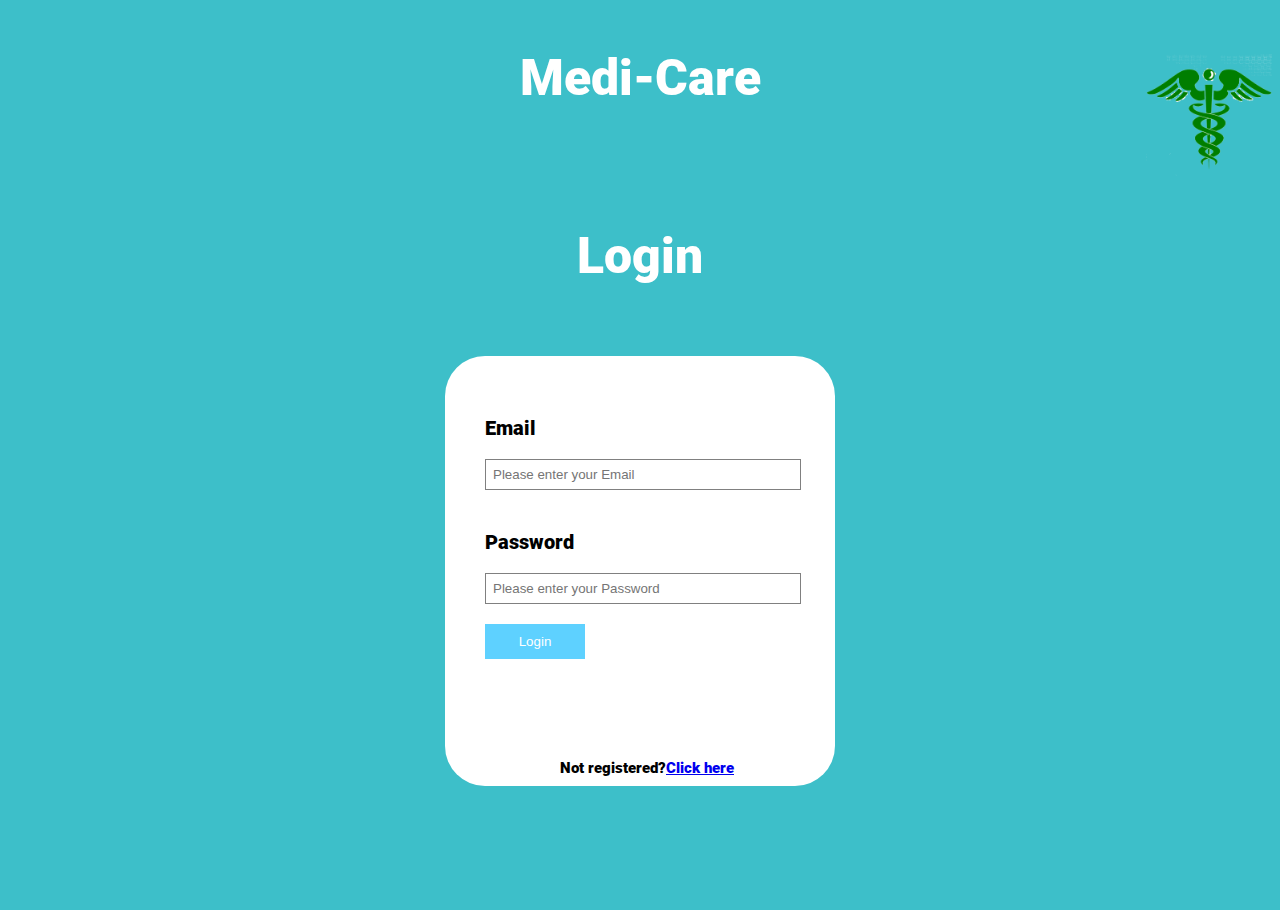
<file: login.html>
<!DOCTYPE html>
<html lang="en">
<head>
  <meta charset="UTF-8">
  <meta http-equiv="X-UA-Compatible" content="IE=edge">
  <meta name="viewport" content="width=device-width, initial-scale=1.0">
  <title>Medi-Care Login</title>
  <link rel="stylesheet" href="loginstyle.css">
  <div id="content">
    <img src="unnamed.png" class="ribbon"/>
  </div>
</head>
<body>
  <h1>Medi-Care</h1>
<br>
<br>
  <h1>Login</h1>
<br>
<br>
  <div class = "loginContainer">
  <form class="form" action="#"  method="post">
    <label>Email</label>
<br>
    <input type ="email" placeholder="Please enter your Email"/>
<br>
    <label>Password</label>
<br>
    <input type = "passsword" placeholder="Please enter your Password"/>
<br>
  <button type="Submit" name="button">Login</button>
<p style="margin: 75px;">Not registered?<a href="register.html">Click here</a></p>
</form>
<br>
<br>
</div>
</body>
</html>
</file>
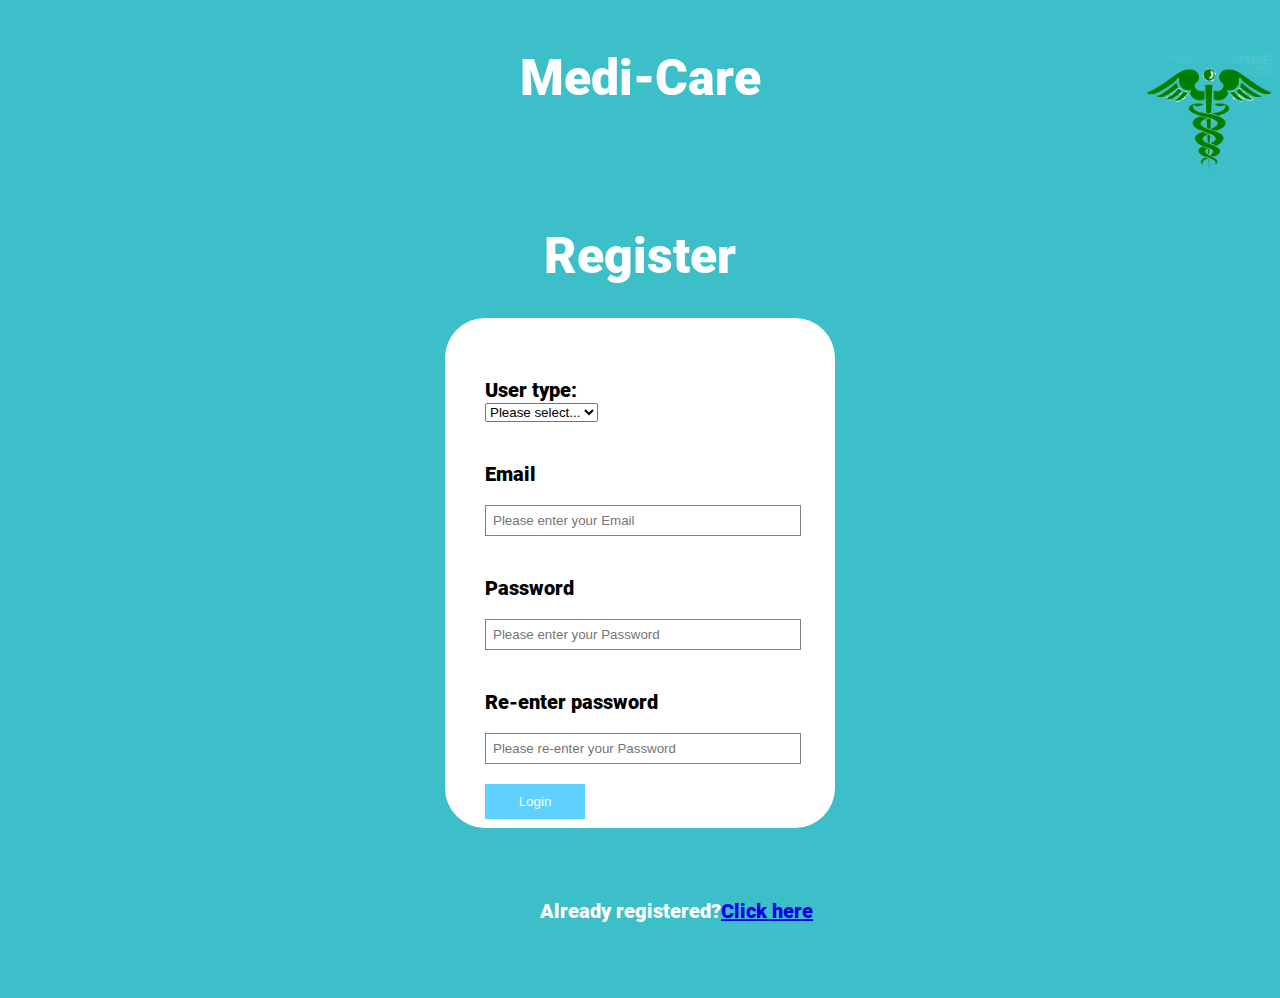
<file: register.html>
<!DOCTYPE html>
<html lang="en">
<head>
  <meta charset="UTF-8">
  <meta http-equiv="X-UA-Compatible" content="IE=edge">
  <meta name="viewport" content="width=device-width, initial-scale=1.0">
  <title>Medi-Care Register</title>
  <link rel="stylesheet" href="registerstyle.css">
  <div id="content">
    <img src="unnamed.png" class="ribbon"/>
  </div>
</head>
<body>
  <h1>Medi-Care</h1>
<br>
<br>
  <h1>Register</h1>

  <div class = "loginContainer">
  <form class="form" action="#"  method="post">
    <label style="color: rgb(0, 0, 0); text-align: center;" for="user">User type:</label>
    <select>
      <option value="user">Please select...</option>
      <option value="user">Patient</option>
      <option value="user">Pharmacist</option>
      <option value="user">Doctor</option>
    </select>
    <label>Email</label>
<br>
    <input type ="email" placeholder="Please enter your Email"/>
<br>
    <label>Password</label>
<br>
    <input type = "passsword" placeholder="Please enter your Password"/>
<br>
    <label>Re-enter password</label>
<br>
    <input type = "passsword" placeholder="Please re-enter your Password"/>
    <button type="Submit" name="button">Login</button>
<p style="margin: 55px; color: rgb(255, 255, 255);font-size: 20px;">Already registered?<a href="login.html">Click here</a></p>
</form>
</div>
</body>
</html>
</file>
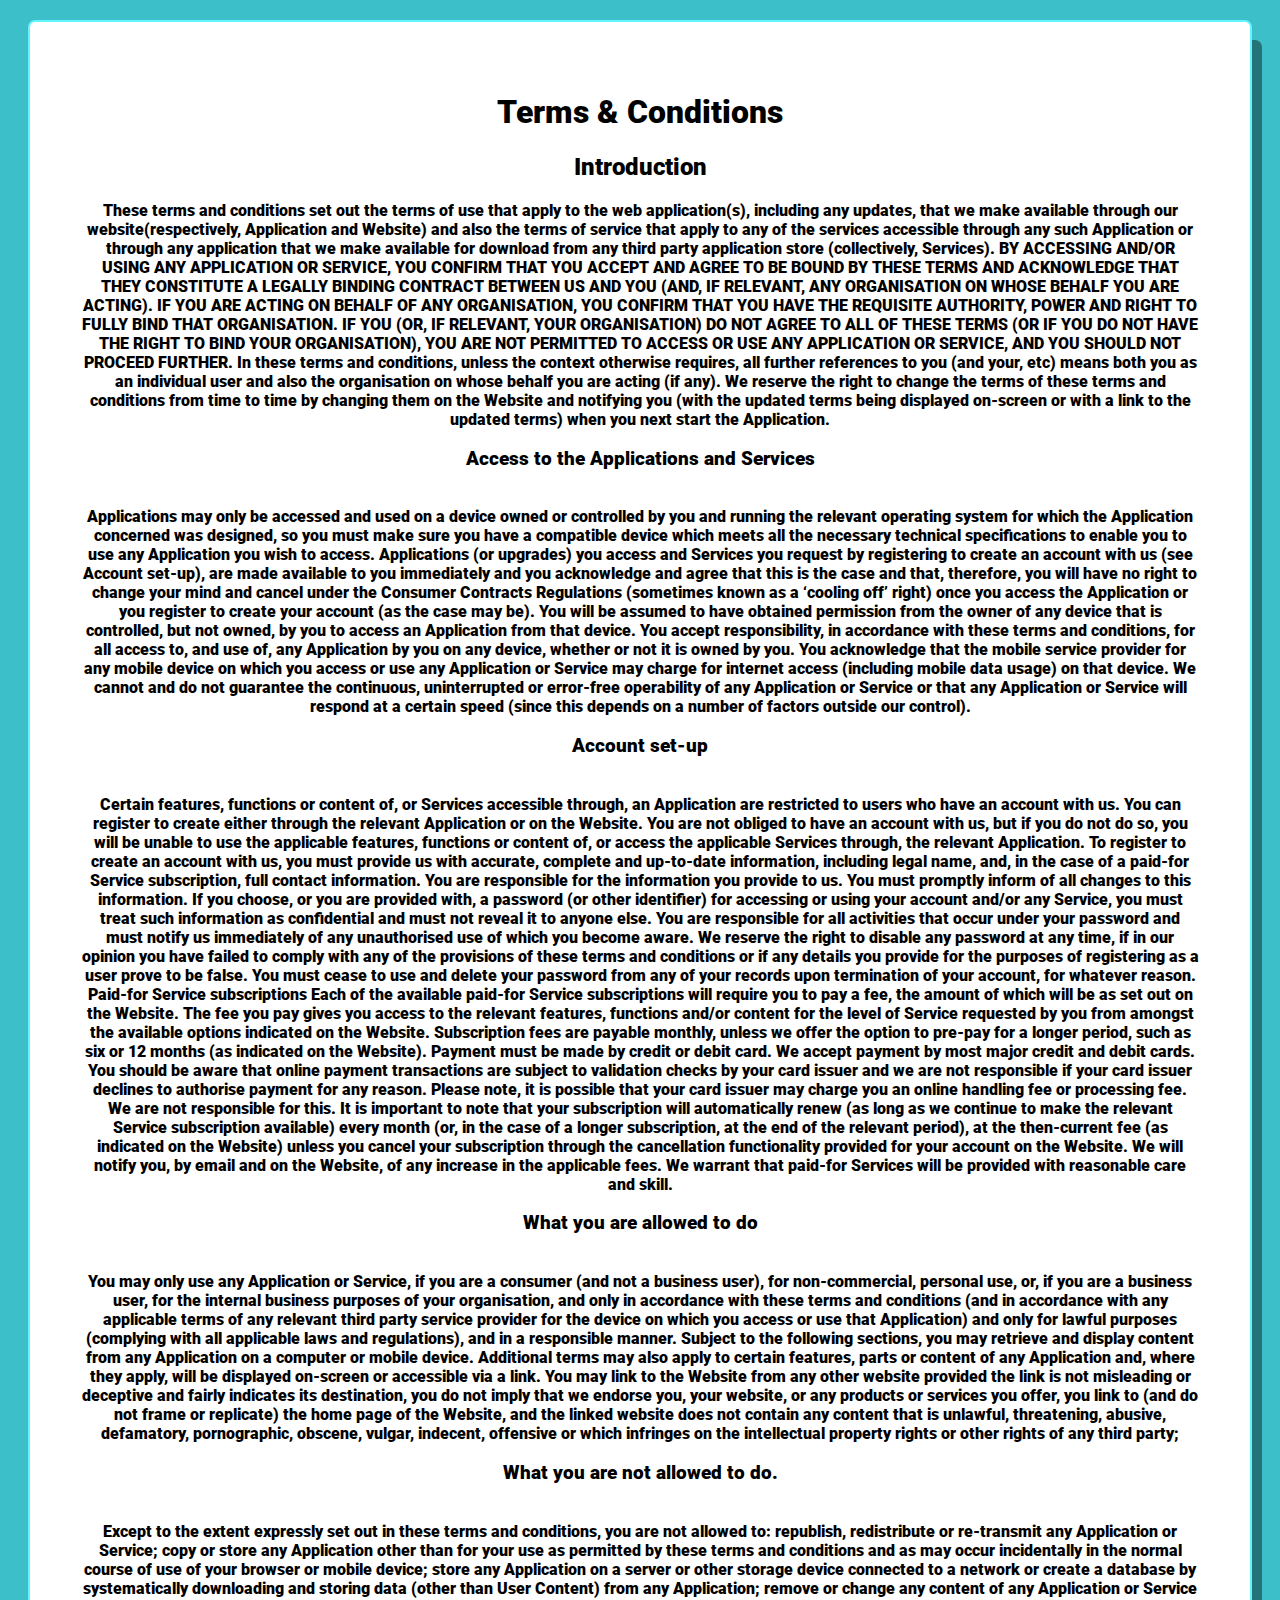
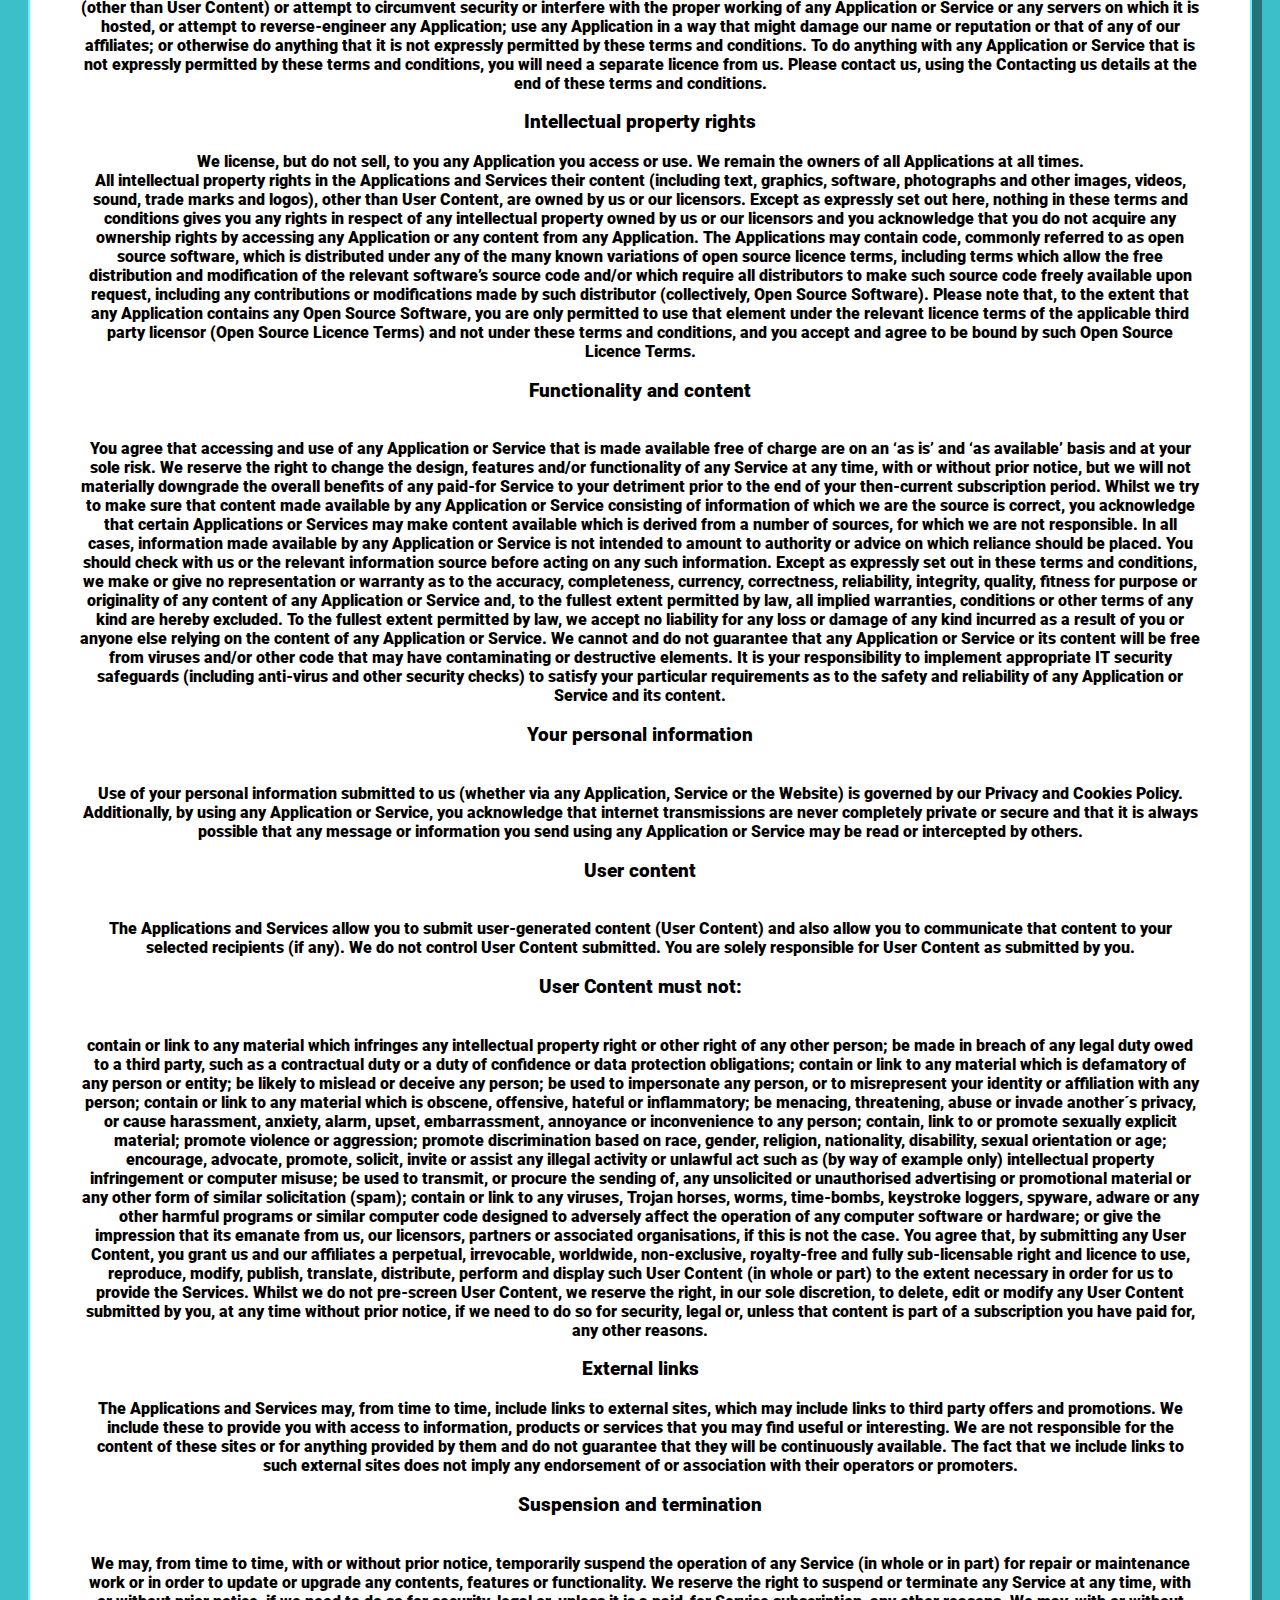
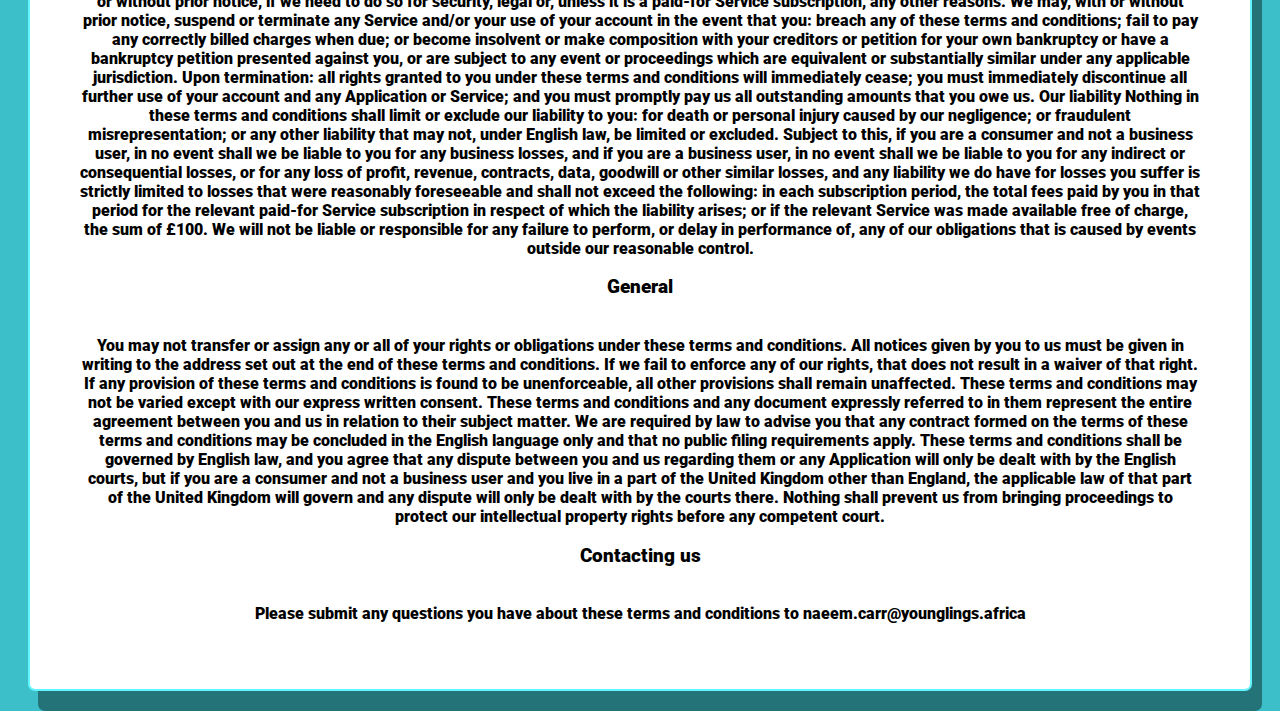
<file: terms.html>
<!DOCTYPE html>
<html lang="en">
<head>
    <meta charset="UTF-8">
    <meta http-equiv="X-UA-Compatible" content="IE=edge">
    <meta name="viewport" content="width=device-width, initial-scale=1.0">
    <link rel="stylesheet" href="termsstyle.css">
    <title>Terms & Conditions</title>
</head>
<body>
    <div class="boxed">
    <h1>Terms & Conditions</h1>
    <h2>Introduction</h2>
        <p>These terms and conditions set out the terms of use that apply to the web application(s), including any updates, that we make available through our website(respectively, Application and Website) and also the terms of service that apply to any of the services accessible through any such Application or through any application that we make available for download from any third party application store (collectively, Services).
        
        BY ACCESSING AND/OR USING ANY APPLICATION OR SERVICE, YOU CONFIRM THAT YOU ACCEPT AND AGREE TO BE BOUND BY THESE TERMS AND ACKNOWLEDGE THAT THEY CONSTITUTE A LEGALLY BINDING CONTRACT BETWEEN US AND YOU (AND, IF RELEVANT, ANY ORGANISATION ON WHOSE BEHALF YOU ARE ACTING). IF YOU ARE ACTING ON BEHALF OF ANY ORGANISATION, YOU CONFIRM THAT YOU HAVE THE REQUISITE AUTHORITY, POWER AND RIGHT TO FULLY BIND THAT ORGANISATION. IF YOU (OR, IF RELEVANT, YOUR ORGANISATION) DO NOT AGREE TO ALL OF THESE TERMS (OR IF YOU DO NOT HAVE THE RIGHT TO BIND YOUR ORGANISATION), YOU ARE NOT PERMITTED TO ACCESS OR USE ANY APPLICATION OR SERVICE, AND YOU SHOULD NOT PROCEED FURTHER.
        
        In these terms and conditions, unless the context otherwise requires, all further references to you (and your, etc) means both you as an individual user and also the organisation on whose behalf you are acting (if any).
        
        We reserve the right to change the terms of these terms and conditions from time to time by changing them on the Website and notifying you (with the updated terms being displayed on-screen or with a link to the updated terms) when you next start the Application.
        <br>
        <h3>Access to the Applications and Services</h3>
        <br>
        Applications may only be accessed and used on a device owned or controlled by you and running the relevant operating system for which the Application concerned was designed, so you must make sure you have a compatible device which meets all the necessary technical specifications to enable you to use any Application you wish to access.
        
        Applications (or upgrades) you access and Services you request by registering to create an account with us (see Account set-up), are made available to you immediately and you acknowledge and agree that this is the case and that, therefore, you will have no right to change your mind and cancel under the Consumer Contracts Regulations (sometimes known as a ‘cooling off’ right) once you access the Application or you register to create your account (as the case may be).
        
        You will be assumed to have obtained permission from the owner of any device that is controlled, but not owned, by you to access an Application from that device. You accept responsibility, in accordance with these terms and conditions, for all access to, and use of, any Application by you on any device, whether or not it is owned by you.
        
        You acknowledge that the mobile service provider for any mobile device on which you access or use any Application or Service may charge for internet access (including mobile data usage) on that device.
        
        We cannot and do not guarantee the continuous, uninterrupted or error-free operability of any Application or Service or that any Application or Service will respond at a certain speed (since this depends on a number of factors outside our control).
        <br>
        <h3>Account set-up</h3>
        <br>
        Certain features, functions or content of, or Services accessible through, an Application are restricted to users who have an account with us. You can register to create either through the relevant Application or on the Website. You are not obliged to have an account with us, but if you do not do so, you will be unable to use the applicable features, functions or content of, or access the applicable Services through, the relevant Application. To register to create an account with us, you must provide us with accurate, complete and up-to-date information, including legal name, and, in the case of a paid-for Service subscription, full contact information. You are responsible for the information you provide to us. You must promptly inform of all changes to this information.
        
        If you choose, or you are provided with, a password (or other identifier) for accessing or using your account and/or any Service, you must treat such information as confidential and must not reveal it to anyone else. You are responsible for all activities that occur under your password and must notify us immediately of any unauthorised use of which you become aware. We reserve the right to disable any password at any time, if in our opinion you have failed to comply with any of the provisions of these terms and conditions or if any details you provide for the purposes of registering as a user prove to be false.
        
        You must cease to use and delete your password from any of your records upon termination of your account, for whatever reason.
        
        Paid-for Service subscriptions
        Each of the available paid-for Service subscriptions will require you to pay a fee, the amount of which will be as set out on the Website. The fee you pay gives you access to the relevant features, functions and/or content for the level of Service requested by you from amongst the available options indicated on the Website. Subscription fees are payable monthly, unless we offer the option to pre-pay for a longer period, such as six or 12 months (as indicated on the Website).
        
        Payment must be made by credit or debit card. We accept payment by most major credit and debit cards. You should be aware that online payment transactions are subject to validation checks by your card issuer and we are not responsible if your card issuer declines to authorise payment for any reason. Please note, it is possible that your card issuer may charge you an online handling fee or processing fee. We are not responsible for this.
        
        It is important to note that your subscription will automatically renew (as long as we continue to make the relevant Service subscription available) every month (or, in the case of a longer subscription, at the end of the relevant period), at the then-current fee (as indicated on the Website) unless you cancel your subscription through the cancellation functionality provided for your account on the Website. We will notify you, by email and on the Website, of any increase in the applicable fees.
        
        We warrant that paid-for Services will be provided with reasonable care and skill.
        <br>
        <h3>What you are allowed to do</h3>
        <br>
        You may only use any Application or Service, if you are a consumer (and not a business user), for non-commercial, personal use, or, if you are a business user, for the internal business purposes of your organisation, and only in accordance with these terms and conditions (and in accordance with any applicable terms of any relevant third party service provider for the device on which you access or use that Application) and only for lawful purposes (complying with all applicable laws and regulations), and in a responsible manner.
        
        Subject to the following sections, you may retrieve and display content from any Application on a computer or mobile device. Additional terms may also apply to certain features, parts or content of any Application and, where they apply, will be displayed on-screen or accessible via a link.
        
        You may link to the Website from any other website provided the link is not misleading or deceptive and fairly indicates its destination, you do not imply that we endorse you, your website, or any products or services you offer, you link to (and do not frame or replicate) the home page of the Website, and the linked website does not contain any content that is unlawful, threatening, abusive, defamatory, pornographic, obscene, vulgar, indecent, offensive or which infringes on the intellectual property rights or other rights of any third party;
        <br>
        <h3>What you are not allowed to do.</h3>
        <br>
        Except to the extent expressly set out in these terms and conditions, you are not allowed to:
        
        republish, redistribute or re-transmit any Application or Service;
        copy or store any Application other than for your use as permitted by these terms and conditions and as may occur incidentally in the normal course of use of your browser or mobile device;
        store any Application on a server or other storage device connected to a network or create a database by systematically downloading and storing data (other than User Content) from any Application;
        remove or change any content of any Application or Service (other than User Content) or attempt to circumvent security or interfere with the proper working of any Application or Service or any servers on which it is hosted, or attempt to reverse-engineer any Application;
        use any Application in a way that might damage our name or reputation or that of any of our affiliates;
        or otherwise do anything that it is not expressly permitted by these terms and conditions.
        To do anything with any Application or Service that is not expressly permitted by these terms and conditions, you will need a separate licence from us. Please contact us, using the Contacting us details at the end of these terms and conditions.
        <br>
        <h3>Intellectual property rights</h3>
        We license, but do not sell, to you any Application you access or use. We remain the owners of all Applications at all times.
        <br>
        All intellectual property rights in the Applications and Services their content (including text, graphics, software, photographs and other images, videos, sound, trade marks and logos), other than User Content, are owned by us or our licensors. Except as expressly set out here, nothing in these terms and conditions gives you any rights in respect of any intellectual property owned by us or our licensors and you acknowledge that you do not acquire any ownership rights by accessing any Application or any content from any Application.
        
        The Applications may contain code, commonly referred to as open source software, which is distributed under any of the many known variations of open source licence terms, including terms which allow the free distribution and modification of the relevant software’s source code and/or which require all distributors to make such source code freely available upon request, including any contributions or modifications made by such distributor (collectively, Open Source Software). Please note that, to the extent that any Application contains any Open Source Software, you are only permitted to use that element under the relevant licence terms of the applicable third party licensor (Open Source Licence Terms) and not under these terms and conditions, and you accept and agree to be bound by such Open Source Licence Terms.
        <br>
        <h3>Functionality and content</h3>
        <br>
        You agree that accessing and use of any Application or Service that is made available free of charge are on an ‘as is’ and ‘as available’ basis and at your sole risk.
        
        We reserve the right to change the design, features and/or functionality of any Service at any time, with or without prior notice, but we will not materially downgrade the overall benefits of any paid-for Service to your detriment prior to the end of your then-current subscription period.
        
        Whilst we try to make sure that content made available by any Application or Service consisting of information of which we are the source is correct, you acknowledge that certain Applications or Services may make content available which is derived from a number of sources, for which we are not responsible. In all cases, information made available by any Application or Service is not intended to amount to authority or advice on which reliance should be placed. You should check with us or the relevant information source before acting on any such information.
        
        Except as expressly set out in these terms and conditions, we make or give no representation or warranty as to the accuracy, completeness, currency, correctness, reliability, integrity, quality, fitness for purpose or originality of any content of any Application or Service and, to the fullest extent permitted by law, all implied warranties, conditions or other terms of any kind are hereby excluded. To the fullest extent permitted by law, we accept no liability for any loss or damage of any kind incurred as a result of you or anyone else relying on the content of any Application or Service.
        
        We cannot and do not guarantee that any Application or Service or its content will be free from viruses and/or other code that may have contaminating or destructive elements. It is your responsibility to implement appropriate IT security safeguards (including anti-virus and other security checks) to satisfy your particular requirements as to the safety and reliability of any Application or Service and its content.
        <br>
        <h3>Your personal information</h3>
        <br>
        Use of your personal information submitted to us (whether via any Application, Service or the Website) is governed by our Privacy and Cookies Policy. Additionally, by using any Application or Service, you acknowledge that internet transmissions are never completely private or secure and that it is always possible that any message or information you send using any Application or Service may be read or intercepted by others.
        <br>
        <h3>User content</h3>
        <br>
        The Applications and Services allow you to submit user-generated content (User Content) and also allow you to communicate that content to your selected recipients (if any). We do not control User Content submitted. You are solely responsible for User Content as submitted by you.
        <br>
        <h3>User Content must not:</h3>
        <br>
        contain or link to any material which infringes any intellectual property right or other right of any other person;
        be made in breach of any legal duty owed to a third party, such as a contractual duty or a duty of confidence or data protection obligations;
        contain or link to any material which is defamatory of any person or entity;
        be likely to mislead or deceive any person;
        be used to impersonate any person, or to misrepresent your identity or affiliation with any person;
        contain or link to any material which is obscene, offensive, hateful or inflammatory;
        be menacing, threatening, abuse or invade another´s privacy, or cause harassment, anxiety, alarm, upset, embarrassment, annoyance or inconvenience to any person;
        contain, link to or promote sexually explicit material;
        promote violence or aggression;
        promote discrimination based on race, gender, religion, nationality, disability, sexual orientation or age;
        encourage, advocate, promote, solicit, invite or assist any illegal activity or unlawful act such as (by way of example only) intellectual property infringement or computer misuse;
        be used to transmit, or procure the sending of, any unsolicited or unauthorised advertising or promotional material or any other form of similar solicitation (spam); contain or link to any viruses, Trojan horses, worms, time-bombs, keystroke loggers, spyware, adware or any other harmful programs or similar computer code designed to adversely affect the operation of any computer software or hardware;
        or give the impression that its emanate from us, our licensors, partners or associated organisations, if this is not the case.
        You agree that, by submitting any User Content, you grant us and our affiliates a perpetual, irrevocable, worldwide, non-exclusive, royalty-free and fully sub-licensable right and licence to use, reproduce, modify, publish, translate, distribute, perform and display such User Content (in whole or part) to the extent necessary in order for us to provide the Services.
        
        Whilst we do not pre-screen User Content, we reserve the right, in our sole discretion, to delete, edit or modify any User Content submitted by you, at any time without prior notice, if we need to do so for security, legal or, unless that content is part of a subscription you have paid for, any other reasons.
        <br>
        <h3>External links</h3>
        The Applications and Services may, from time to time, include links to external sites, which may include links to third party offers and promotions. We include these to provide you with access to information, products or services that you may find useful or interesting. We are not responsible for the content of these sites or for anything provided by them and do not guarantee that they will be continuously available. The fact that we include links to such external sites does not imply any endorsement of or association with their operators or promoters.
        <br>
        <h3>Suspension and termination</h3>
        <br>
        We may, from time to time, with or without prior notice, temporarily suspend the operation of any Service (in whole or in part) for repair or maintenance work or in order to update or upgrade any contents, features or functionality.
        
        We reserve the right to suspend or terminate any Service at any time, with or without prior notice, if we need to do so for security, legal or, unless it is a paid-for Service subscription, any other reasons.
        
        We may, with or without prior notice, suspend or terminate any Service and/or your use of your account in the event that you:
        
        breach any of these terms and conditions;
        fail to pay any correctly billed charges when due;
        or become insolvent or make composition with your creditors or petition for your own bankruptcy or have a bankruptcy petition presented against you, or are subject to any event or proceedings which are equivalent or substantially similar under any applicable jurisdiction.
        Upon termination:
        
        all rights granted to you under these terms and conditions will immediately cease;
        you must immediately discontinue all further use of your account and any Application or Service;
        and you must promptly pay us all outstanding amounts that you owe us.
        Our liability
        Nothing in these terms and conditions shall limit or exclude our liability to you:
        
        for death or personal injury caused by our negligence; or fraudulent misrepresentation;
        or any other liability that may not, under English law, be limited or excluded.
        Subject to this, if you are a consumer and not a business user, in no event shall we be liable to you for any business losses, and if you are a business user, in no event shall we be liable to you for any indirect or consequential losses, or for any loss of profit, revenue, contracts, data, goodwill or other similar losses, and any liability we do have for losses you suffer is strictly limited to losses that were reasonably foreseeable and shall not exceed the following:
        
        in each subscription period, the total fees paid by you in that period for the relevant paid-for Service subscription in respect of which the liability arises;
        or if the relevant Service was made available free of charge, the sum of £100.
        We will not be liable or responsible for any failure to perform, or delay in performance of, any of our obligations that is caused by events outside our reasonable control.
        <br>
        <h3>General</h3>
        <br>
        You may not transfer or assign any or all of your rights or obligations under these terms and conditions.
        
        All notices given by you to us must be given in writing to the address set out at the end of these terms and conditions.
        
        If we fail to enforce any of our rights, that does not result in a waiver of that right.
        
        If any provision of these terms and conditions is found to be unenforceable, all other provisions shall remain unaffected.
        
        These terms and conditions may not be varied except with our express written consent.
        
        These terms and conditions and any document expressly referred to in them represent the entire agreement between you and us in relation to their subject matter. We are required by law to advise you that any contract formed on the terms of these terms and conditions may be concluded in the English language only and that no public filing requirements apply.
        
        These terms and conditions shall be governed by English law, and you agree that any dispute between you and us regarding them or any Application will only be dealt with by the English courts, but if you are a consumer and not a business user and you live in a part of the United Kingdom other than England, the applicable law of that part of the United Kingdom will govern and any dispute will only be dealt with by the courts there. Nothing shall prevent us from bringing proceedings to protect our intellectual property rights before any competent court.
        <br>
        <h3>Contacting us</h3>
        <br>
        Please submit any questions you have about these terms and conditions to naeem.carr@younglings.africa</p>
        </div>
    </body>
</html>
</file>
<file: loginstyle.css>
@font-face {
  font-family: roboto;
  src: url(Roboto-Black.ttf);
}

body{
  background-color: #00abb8c2;
  font-family: roboto;
}

.loginContainer{
  width: 390px;
  height: 430px;
  margin:auto;
  background-color: rgb(255, 255, 255);
  border-radius: 40px;

}
h1{
  text-align:center;
  padding-top: 15px;
  color: #ffffff;
  font-size: 50px;

}
form{
  width: 300px;
  margin-left: 20px;
  padding: 20px;
}
form label{
  display: flex;
  margin-top: 40px;
  font-size: 20px;
}

form input{
  width: 100%;
  padding: 7px;
  border:none;
  border: 1px solid gray;
}

button{
  width: 100px;
  height:35px;
  margin-top: 20px;
  border:none;
  background-color: #5ed1ff;
  color: white;
}

p{
  width: 300px;
  margin-left: 100px;
  font-size: 15px;
padding-top: 25px;
}

.other{
  display: flex;
  text-align:center;
}

#content    {
  position: relative;
  }

#content img    {
  position: absolute;
  right: 0px;
  width: 85px;
  min-width: 10%;
  bottom: -150px;
  }
</file>
<file: registerstyle.css>
@font-face {
  font-family: roboto;
  src: url(Roboto-Black.ttf);
}

body{
  background-color: #00abb8c2;
  font-family: roboto;
}

.loginContainer{
  width: 390px;
  height: 510px;
  margin:auto;
  background-color: rgb(255, 255, 255);
  border-radius: 40px;

}
h1{
  text-align:center;
  padding-top: 15px;
  color: #ffffff;
  font-size: 50px;

}
form{
  width: 300px;
  margin-left: 20px;
  padding: 20px;
}
form label{
  display: flex;
  margin-top: 40px;
  font-size: 20px;
}

form input{
  width: 100%;
  padding: 7px;
  border:none;
  border: 1px solid gray;
}

button{
  width: 100px;
  height:35px;
  margin-top: 20px;
  border:none;
  background-color: #5ed1ff;
  color: white;
}

p{
  width: 300px;
  margin-left: 100px;
  font-size: 15px;
padding-top: 25px;
}

.other{
  display: flex;
  text-align:center;
}

#content    {
  position: relative;
  }

#content img    {
  position: absolute;
  right: 0px;
  width: 85px;
  min-width: 10%;
  bottom: -150px;
  }

  .select {
    text-align: center;
  }
</file>
<file: termsstyle.css>
@font-face {
    font-family: roboto;
    src: url(Roboto-Black.ttf);
}

body    {
        background-color:  #00abb8c2;
        font-family: roboto;
}

h1  {
    font-family: roboto;
    text-align: center;
}

h2  {
    text-align: center;
}

.boxed  {
    background-color: rgb(255, 255, 255);
    text-align: center;
    max-width: 100%;
    min-width: 70;
    width: auto;
    border: 2px solid rgb(99, 245, 255);
    padding: 50px;
    margin: 20px;
    box-shadow: 10px 20px rgba(0, 0, 0, 0.397);
    border-radius: 7px;
    }
</file>
